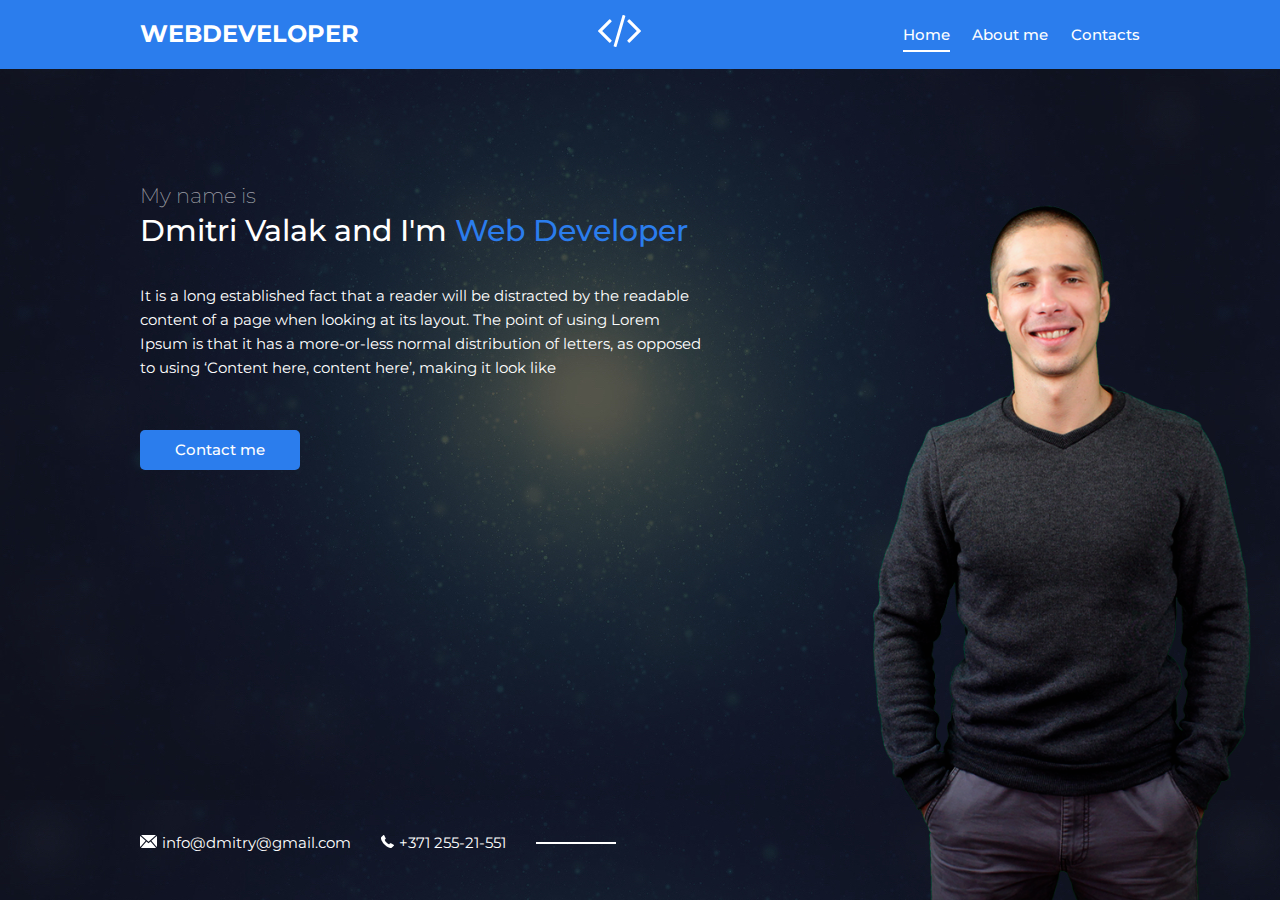
<file: index.html>
<!DOCTYPE html>
<html lang="en">
<head>
    <meta charset="UTF-8">
    <meta name="viewport" content="width=device-width, initial-scale=1">
    <link rel="preconnect" href="https://fonts.googleapis.com">
    <link rel="preconnect" href="https://fonts.gstatic.com" crossorigin>
    <link href="https://fonts.googleapis.com/css2?family=Montserrat:wght@300;400;500;700&display=swap" rel="stylesheet">
    <link rel="stylesheet" href="css/syyle.css">
    <link rel="icon" type="image/png" href="img/favicon.png">
    <title>Personal Folio</title>
</head>
<body>

    <div class="padge">
        <!--header-->
        <header class="header">
            <div class="container">
                <div class="header-inner">
                    <div class="header-brand">
                        WEBDEVELOPER
                    </div>  
                    <div class="header-logo">
                        <img src="img/code.svg" alt="logo">
                    </div>
                    <div class="header-nav">
                        <a class="header-nav-link active" href="pages/index.html">Home</a>
                        <a class="header-nav-link" href="pages/aboutme.html">About me</a>
                        <a class="header-nav-link" href="pages/contacts.html">Contacts</a>
                    </div>
                </div>
            </div>

        </header>
        <!--Main-->
        <div class="container">
            <main class="content">
                <h2 class="subtitle">My name is</h2>
                <div class="content-header">
                    <h1 class="title">Dmitri Valak and I'm <span>Web Developer</span></h1>
                </div>
                <div class="text">
                    <p>It is a long established fact that a reader will be distracted by the readable content of a page when looking at its layout. The point of using Lorem Ipsum is that it has a more-or-less normal distribution of letters, as opposed to using ‘Content here, content here’, making it look like</p>
                </div>
                <a class="btn" href="contacts.html">Contact me</a>
            </main>
        </div>
        <img class="author" src="img/me.png" alt="Me">
        
        <!--footer-->
        <footer class="footer">
            <div class="container">
                <div class="contacts">
                    <a class="contacts-link" href="mailto:info@dmitry@gmail.com">
                        <img class="contacts-icon" src="img/mail.svg" alt="mail">info@dmitry@gmail.com</a>
                    <a class="contacts-link" href="tel:+37125521551">
                        <img class="contacts-icon" src="img/tel.svg" alt="tel">+371 255-21-551</a>
                </div>
            </div>

        </footer>

    </div> <!--/.padge-->
    
</body>
</html>
</file>
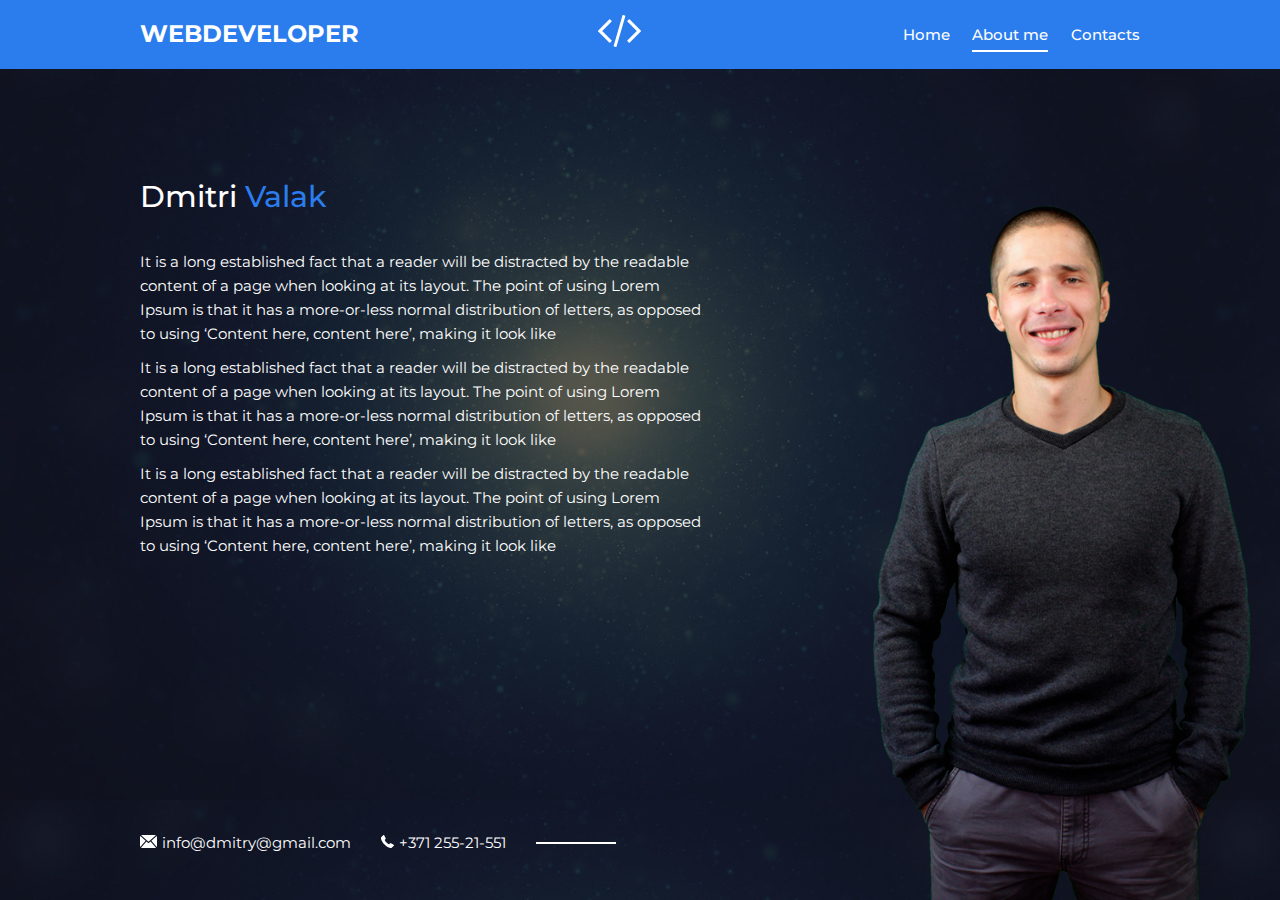
<file: aboutme.html>
<!DOCTYPE html>
<html lang="en">
<head>
    <meta charset="UTF-8">
    <meta name="viewport" content="width=device-width, initial-scale=1">
    <link rel="preconnect" href="https://fonts.googleapis.com">
    <link rel="preconnect" href="https://fonts.gstatic.com" crossorigin>
    <link href="https://fonts.googleapis.com/css2?family=Montserrat:wght@300;400;500;700&display=swap" rel="stylesheet">
    <link rel="stylesheet" href="css/syyle.css">
    <link rel="icon" type="image/png" href="img/favicon.png">
    <title>About Me</title>
</head>
<body>

    <div class="padge">
        <!--header-->
        <header class="header">
            <div class="container">
                <div class="header-inner">
                    <div class="header-brand">
                        WEBDEVELOPER
                    </div>  
                    <div class="header-logo">
                        <img src="img/code.svg" alt="logo">
                    </div>
                    <div class="header-nav">
                        <a class="header-nav-link" href="index.html">Home</a>
                        <a class="header-nav-link active" href="aboutme.html">About me</a>
                        <a class="header-nav-link" href="contacts.html">Contacts</a>
                    </div>
                </div>
            </div>

        </header>
        <!--Main-->
        <div class="container">
            <main class="content">
                <div class="content-header">
                    <h1 class="title">Dmitri <span>Valak</span></h1>
                </div>    
                <div class="text">
                    <p>It is a long established fact that a reader will be distracted by the readable content of a page when looking at its layout. The point of using Lorem Ipsum is that it has a more-or-less normal distribution of letters, as opposed to using ‘Content here, content here’, making it look like</p>
                    <p>It is a long established fact that a reader will be distracted by the readable content of a page when looking at its layout. The point of using Lorem Ipsum is that it has a more-or-less normal distribution of letters, as opposed to using ‘Content here, content here’, making it look like</p>
                    <p>It is a long established fact that a reader will be distracted by the readable content of a page when looking at its layout. The point of using Lorem Ipsum is that it has a more-or-less normal distribution of letters, as opposed to using ‘Content here, content here’, making it look like</p>
                </div>
            </main>
        </div>
        <img class="author" src="img/me.png" alt="Me">
        
        <!--footer-->
        <footer class="footer">
            <div class="container">
                <div class="contacts">
                    <a class="contacts-link" href="mailto:info@dmitry@gmail.com">
                        <img class="contacts-icon" src="img/mail.svg" alt="mail">info@dmitry@gmail.com</a>
                    <a class="contacts-link" href="tel:+37125521551">
                        <img class="contacts-icon" src="img/tel.svg" alt="tel">+371 255-21-551</a>
                </div>
            </div>

        </footer>

    </div> <!--/.padge-->
    
</body>
</html>
</file>
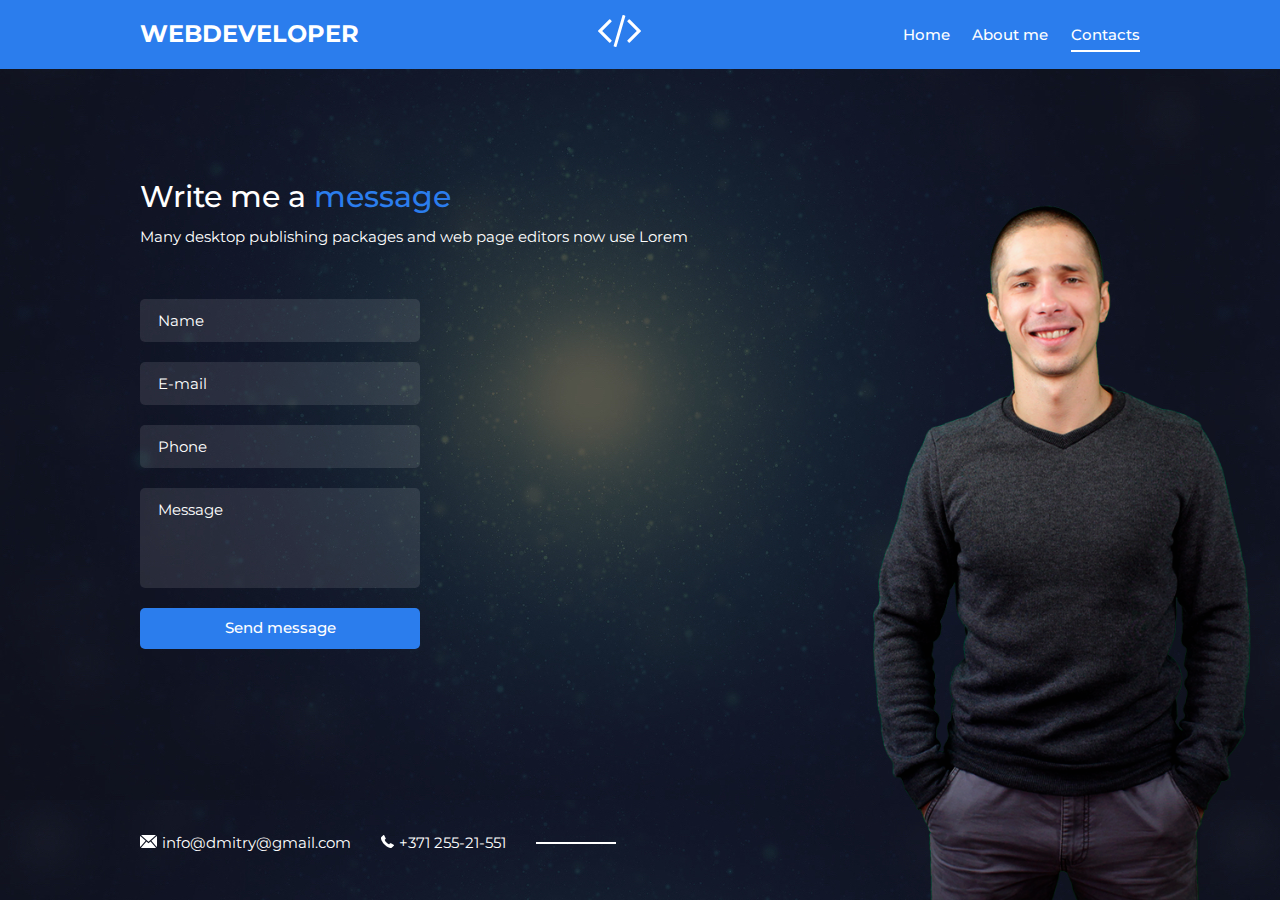
<file: contacts.html>
<!DOCTYPE html>
<html lang="en">
<head>
    <meta charset="UTF-8">
    <meta name="viewport" content="width=device-width, initial-scale=1">
    <link rel="preconnect" href="https://fonts.googleapis.com">
    <link rel="preconnect" href="https://fonts.gstatic.com" crossorigin>
    <link href="https://fonts.googleapis.com/css2?family=Montserrat:wght@300;400;500;700&display=swap" rel="stylesheet">
    <link rel="stylesheet" href="css/syyle.css">
    <link rel="icon" type="image/png" href="img/favicon.png">
    <title>About Me</title>
</head>
<body>

    <div class="padge">
        <!--header-->
        <header class="header">
            <div class="container">
                <div class="header-inner">
                    <div class="header-brand">
                        WEBDEVELOPER
                    </div>  
                    <div class="header-logo">
                        <img src="img/code.svg" alt="logo">
                    </div>
                    <div class="header-nav">
                        <a class="header-nav-link" href="index.html">Home</a>
                        <a class="header-nav-link" href="aboutme.html">About me</a>
                        <a class="header-nav-link active" href="contacts.html">Contacts</a>
                    </div>
                </div>
            </div>

        </header>


        <!--Main-->
        <div class="container">
            <main class="content">
                <h1 class="title">Write me a <span>message</span></h1>
                <div class="text">
                    <p>Many desktop publishing packages and web page editors now use Lorem</p>
                </div>
                <form class="form" action="/" method="POST">
                    <div class="form-group">
                        <input class="form-input" type="text" placeholder="Name" name="name" id="name">
                    </div>
                    <div class="form-group">
                        <input class="form-input" type="email" placeholder="E-mail" name="email" id="email">
                    </div>
                    <div class="form-group">
                        <input class="form-input" type="tel" placeholder="Phone" name="tel" id="tel">
                    </div>
                    <div class="form-group">
                        <textarea class="form-textarea" placeholder="Message" name="text" id="text"></textarea>
                    </div>
                    <div class="form-group">
                        <button class="btn btn-form" type="submit">Send message</button>
                    </div>
                </form>

            </main>
        </div>
        <img class="author" src="img/me.png" alt="Me">

        
        <!--footer-->
        <footer class="footer">
            <div class="container">
                <div class="contacts">
                    <a class="contacts-link" href="mailto:info@dmitry@gmail.com">
                        <img class="contacts-icon" src="img/mail.svg" alt="mail">info@dmitry@gmail.com</a>
                    <a class="contacts-link" href="tel:+37125521551">
                        <img class="contacts-icon" src="img/tel.svg" alt="tel">+371 255-21-551</a>
                </div>
            </div>

        </footer>

    </div> <!--/.padge-->
    
</body>
</html>
</file>
<file: css/syyle.css>
html {
    font-size: 15px;
}
body {
    margin: 0;
    font-family: 'Montserrat', sans-serif;
    font-size: 1rem;
    line-height: 1.6;
}
*,
*::before,
*::after {
    box-sizing: border-box;
}
h1, h2, h3, h4, h5, h6 {
    margin: 0;
}
p {
    margin: 0 0 10px 0;
}
.container {
    max-width: 1030px;
    width: 100%;
    
    margin: 0 auto;
    padding: 0 1rem;
}

/*padge*/
.padge {
    width: 100%;
    height: 100vh;
    min-height: 770px;
    background: black url(../img/bg.jpg);
    position: relative;
    overflow: hidden;
}


/*header*/
.header {
    background: #2B7DED;
    padding: 1rem 0;
    margin-bottom: 110px;
}
.header-inner {
    display: flex;
    justify-content: space-between;
    align-items: center;
}
.header-brand {
    font-size: 1.6rem;
    color: white;
    font-weight: 700;
}
.header-logo {
    display: block;
}
.header-nav {
    display: flex;
    justify-content: space-between;
}
.header-nav-link {
    margin-left: 1.5rem;
    color: white;
    font-size: 1rem;
    font-weight: 500;
    text-decoration: none;
    transition: color .2s linear;
}
.header-nav-link.active {
    position: relative;

}
.header-nav-link.active:after {
    content: "";
    width: 100%;
    height: 2px;
    background-color: white;
    position: absolute;
    left: 0;
    bottom: -5px;
}
.header-nav-link:hover {
    color: turquoise;
}

/*content*/
.content {
    height: 100%;
    width: 100%;
    max-width: 565px;
}
.content-header {
    margin-bottom: 35px;
}
.subtitle {
    font-size: 1.4rem;
    color: rgba(255, 255, 255, .6);
    font-weight: 200;
}
.title {
    font-size: 2rem;
    color: white;
    font-weight: 500;
    line-height: 1.2;
    margin-bottom: 10px;
}
.title span {
    color: #2B7DED;
}
.text {
    font-size: 1rem;
    color: white;
    margin-bottom: 50px;
    font-weight: 400;
}

/*btn*/
.btn {
    display: inline-block;
    font-size: 1rem;
    color: white;
    font-weight: 500;
    background-color: #2B7DED;
    border-radius: 5px;
    text-decoration: none;
    padding: 12px 35px;
    transition: background .2s linear;
    line-height: 1.1;
    font-family: inherit;
    border: none;
    cursor: pointer;
}
.btn:hover {
    background-color: #1461cb;
}
.btn.btn-form {
    display: block;
    width: 100%;
}


/*img*/
.author {
    position: absolute;
    bottom: 0;
    right: 20px;
}

/*footer*/
.footer {
    position: absolute;
    bottom: 45px;
    left: 0;
    width: 100%;
}
.contacts {
    display: flex;
    align-items: center;
}
.contacts-link {
    margin-right: 2rem;
    font-size: 1rem;
    color: white;
    font-weight: 400;
    text-decoration: none;
}
.contacts-link:last-child {
    margin-right: 0;
    position: relative;
}
.contacts-link:last-child::after {
    content: "";
    display: block;
    height: 2px;
    width: 80px;
    background-color: white;
    margin-left: 2rem;
    position: absolute;
    left: 100%;
    top: 11px;
    pointer-events: none;
}
.contacts-link:hover {
    text-decoration: underline;
}
.contacts-icon {
    margin-right: 5px;
}

/*form*/
.form {
    width: 100%;
    max-width: 280px;
}
.form-group{
    margin-bottom: 20px;
}
.form-input,
.form-textarea {
    display: block;
    width: 100%;
    padding: 12px 18px;
    border: none;
    border-radius: 5px;
    background-color: rgba(255, 255, 255, .1);
    color: white;
    font-family: 'Montserrat', sans-serif;
    font-size: 1rem;
    font-weight: 400;
}
.form-textarea {
    height: 100px;
    resize: none;
}
.form-input::placeholder,
.form-textarea::placeholder {
    color: white;
}

/*media*/
@media (max-width: 1000px) {
    .author {
        right: -170px;
    }
}

@media (max-width: 767px) {
    .author {
        display: none;
    }
    .padge {
        min-height: 100vh;
        height: auto;
        padding-bottom: 2rem;
    }
    .content {
        margin-bottom: 2rem;
        max-width: none;
        text-align: center;
    }
    .header {
        margin-bottom: 50px;
    }
    .header-logo {
        display: none;
    }
    .header-brand {
        font-size: 1.2rem;
    }
    .footer {
        position: static;
        
    }
    .form {
        margin: 0 auto;
    }
}
@media (max-width: 565px) {
    
    .header-inner {
        flex-direction: column;
    }
    .header-brand {
        margin-bottom: 1rem;
    }
    .contacts {
        flex-direction: column;
    }
    .contacts-link {
        margin-right: 0;
        margin-bottom: 0.5rem;
    }
    .contacts-link:last-child {
        margin-bottom: 0;
    }
    .contacts-link:last-child::after {
        display: none;
    }
    
}

@media (max-width: 320px) {
    .title {
        font-size: 1.6rem;
    }
    .subtitle {
        font-size: 1.2rem;
    }
}
</file>
